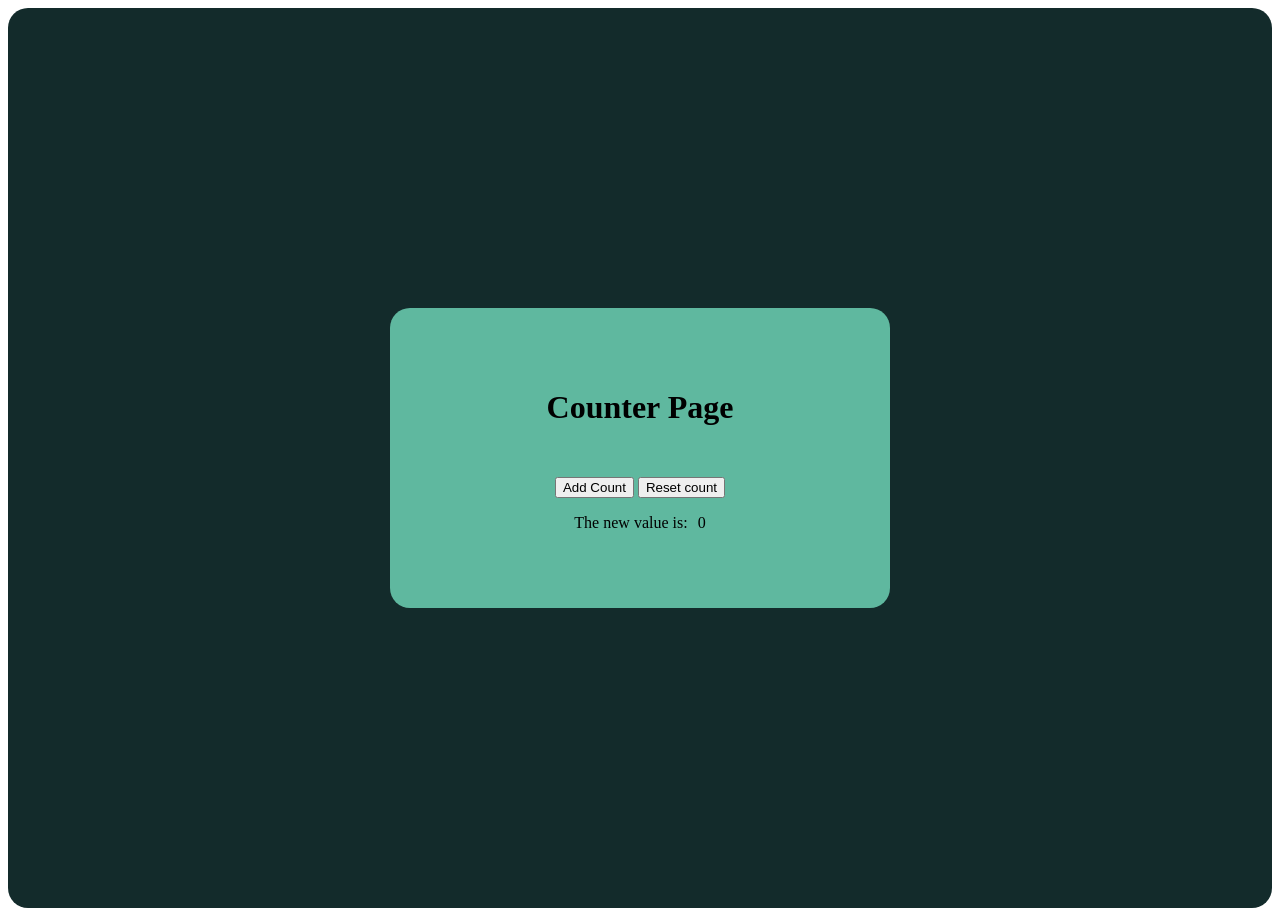
<file: Beginner/Counter/index.html>
<!DOCTYPE html>
<html>

<head>
    <title>Counter Web</title>
    <link rel="stylesheet" href="stylesheet.css">

</head>

<body>
    <div id="container-1">
        <div id="main-content">
            <h1>Counter Page</h1>
            <div id="buttons-container">
                <button id="add">Add Count</button>
                <button id="reset">Reset count</button>
            </div>
            <div id="container-2">
                <p>The new value is:
                <p id="toChange" style="margin-left: 10px;">0</p>
                </p>
            </div>
        </div>
    </div>

    <!-- javascript at end of body always -->
    <!-- type is technlically not needed.. The code works without it. -->
    <script type="text/javascript" src="script.js"></script>
</body>

</html>
</file>
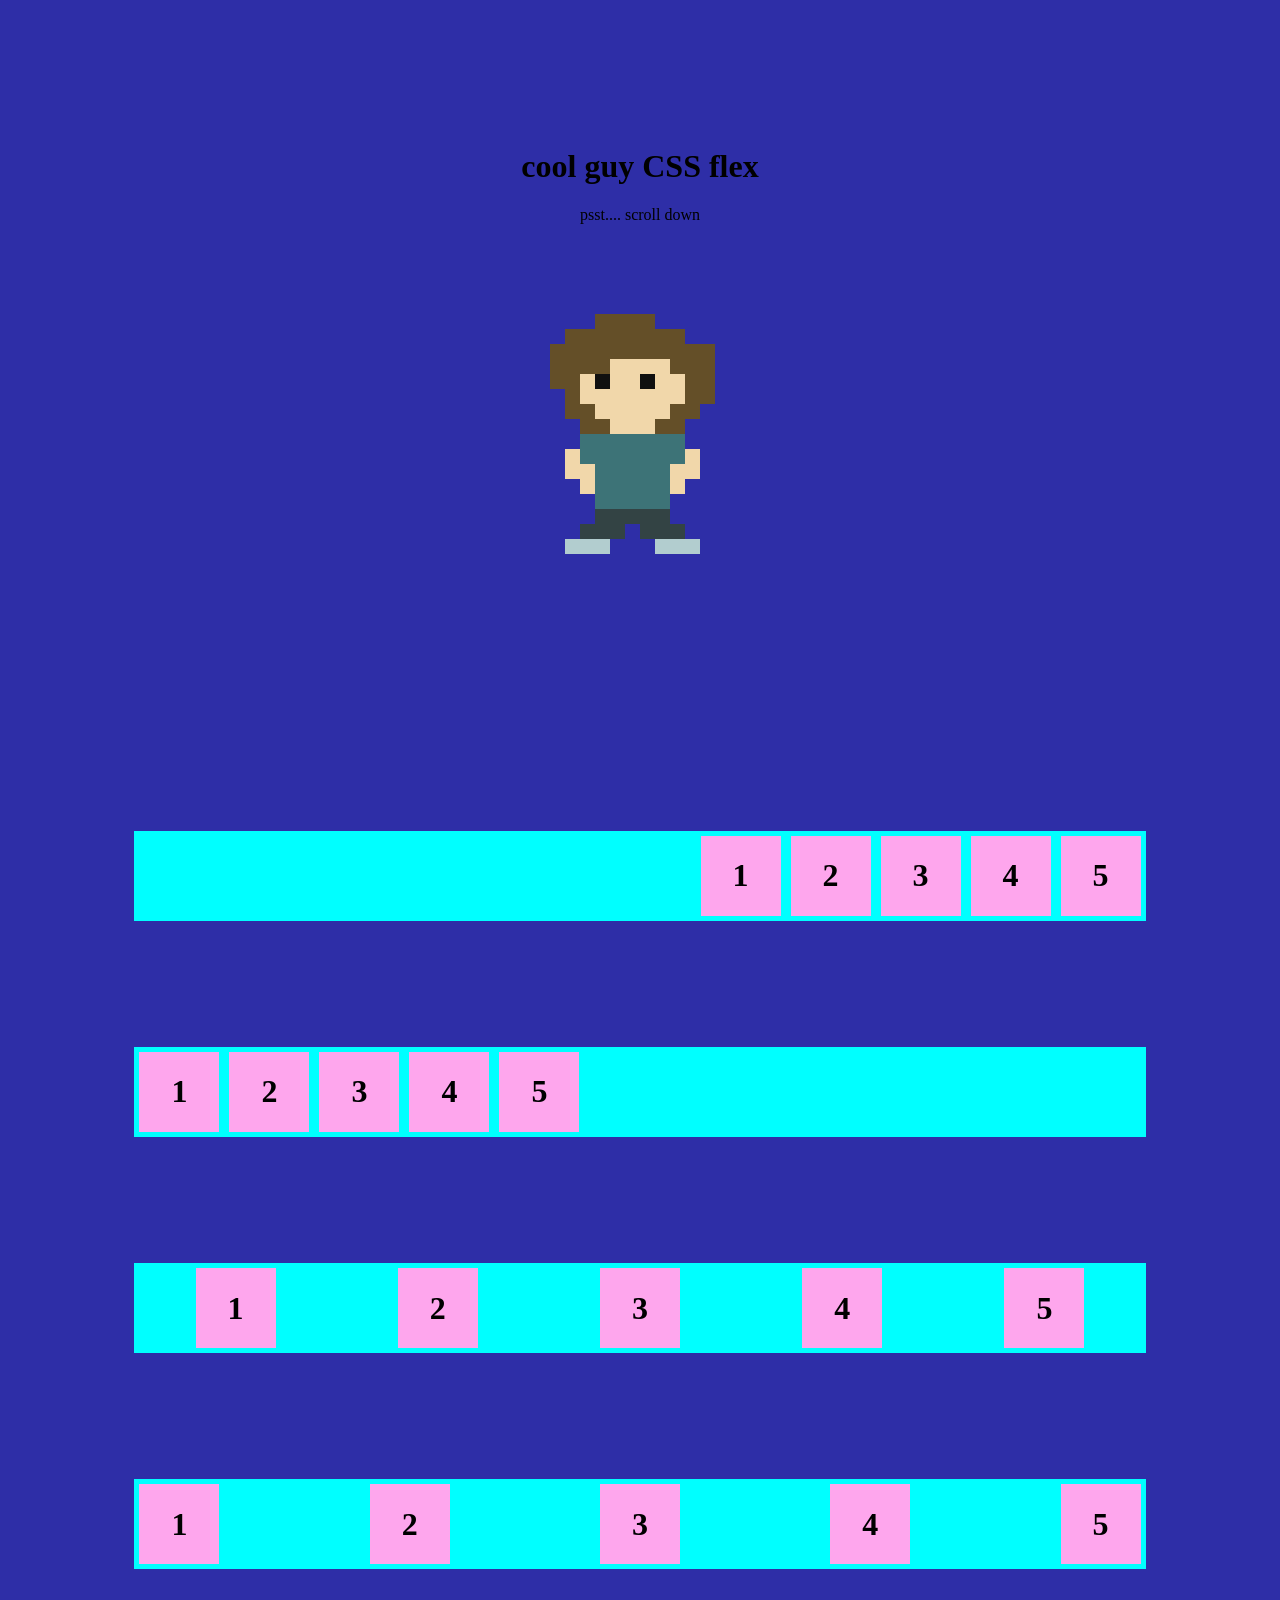
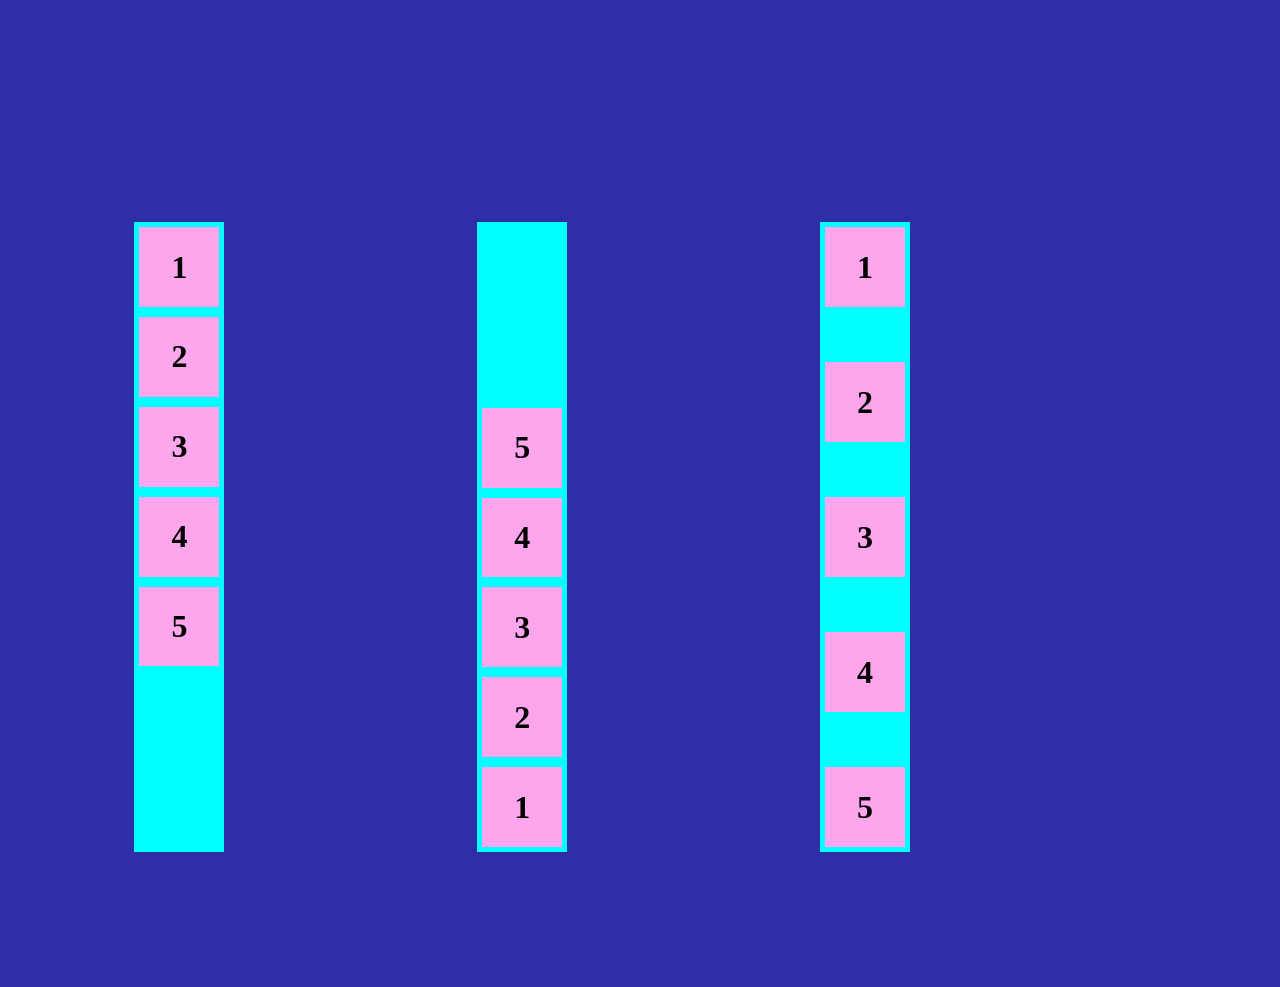
<file: Beginner/flexed box/index.html>
<!DOCTYPE html>
<html>

<head>
    <title>Flexed box</title>
    <link rel="stylesheet" href="stylesheet.css">
</head>

<body>
    <div id="lilGuyDiv">
        <img id="lilGuy" src="../../lilGuy.png">
        <p1>psst.... scroll down</p1>
        <h1>cool guy CSS flex</h1>
    </div>
    <div id="outer">
        <div class="inner">
            <h1>1</h1>
        </div>
        <div class="inner">
            <h1>2</h1>
        </div>
        <div class="inner">
            <h1>3</h1>
        </div>
        <div class="inner">
            <h1>4</h1>
        </div>
        <div class="inner">
            <h1>5</h1>
        </div>
    </div>

    <div id="outer2">
        <div class="inner">
            <h1>1</h1>
        </div>
        <div class="inner">
            <h1>2</h1>
        </div>
        <div class="inner">
            <h1>3</h1>
        </div>
        <div class="inner">
            <h1>4</h1>
        </div>
        <div class="inner">
            <h1>5</h1>
        </div>
    </div>

    <div id="outer3">
        <div class="inner">
            <h1>1</h1>
        </div>
        <div class="inner">
            <h1>2</h1>
        </div>
        <div class="inner">
            <h1>3</h1>
        </div>
        <div class="inner">
            <h1>4</h1>
        </div>
        <div class="inner">
            <h1>5</h1>
        </div>
    </div>

     <div id="outer7">
        <div class="inner">
            <h1>1</h1>
        </div>
        <div class="inner">
            <h1>2</h1>
        </div>
        <div class="inner">
            <h1>3</h1>
        </div>
        <div class="inner">
            <h1>4</h1>
        </div>
        <div class="inner">
            <h1>5</h1>
        </div>
    </div>

    <div id="colsOutter">
        <div id="outer4">
            <div class="inner">
                <h1>1</h1>
            </div>
            <div class="inner">
                <h1>2</h1>
            </div>
            <div class="inner">
                <h1>3</h1>
            </div>
            <div class="inner">
                <h1>4</h1>
            </div>
            <div class="inner">
                <h1>5</h1>
            </div>
        </div>

        <div id="outer5">
            <div class="inner">
                <h1>1</h1>
            </div>
            <div class="inner">
                <h1>2</h1>
            </div>
            <div class="inner">
                <h1>3</h1>
            </div>
            <div class="inner">
                <h1>4</h1>
            </div>
            <div class="inner">
                <h1>5</h1>
            </div>
        </div>

        <div id="outer6">
            <div class="inner">
                <h1>1</h1>
            </div>
            <div class="inner">
                <h1>2</h1>
            </div>
            <div class="inner">
                <h1>3</h1>
            </div>
            <div class="inner">
                <h1>4</h1>
            </div>
            <div class="inner">
                <h1>5</h1>
            </div>
        </div>
    </div>


</body>

</html>
</file>
<file: Beginner/Counter/stylesheet.css>
/* i highly dislike css. 
also why are the comment formats different for all 3
i am BOUND to get confused.

also how do i get the hang if naming conventions? 
what naming conventions do even exist in HTML/CSS
JS is like java i guess, but the other two.. SPECIFICALLY HTML
*/

#container-1 {
    background: rgb(19, 43, 43);
    display: flex;
    flex-direction: column;
    align-items: center;
    justify-content: center;
    height: 100vh;
    border-radius: 20px;
}

#main-content {
    background: rgb(95, 184, 159);
    display: flex;
    flex-direction: column;
    align-items: center;
    justify-content: center;

    height: 300px;
    width: 500px;
    border-radius: 20px;
}

#add {
    margin-top: 30px;
}

#container-2 {
    display: flex;
    flex-direction: row;
}
</file>
<file: Beginner/flexed box/stylesheet.css>
/* - - - 1. Flex-direction: 
    - row 
    - column

- - - - 2. justify-content: 
    - move items in same direction as flex-direction
    
*/

body {
    background: rgb(46, 46, 167);
}

/* inner blocks with numbers */
.inner {
    background-color: rgb(254, 166, 237);
    display: flex;
    justify-content: center;
    margin: 5px;
    width: 80px;
}
/* - - - - - - - - - - - - - - - - - -  */

#outer {
    background-color: aqua;
    display: flex;
    justify-content: end;
    margin: 10%;
}

#outer2 {
    background-color: aqua;
    display: flex;
    flex-direction: row;
    margin: 10%;
}
/* #outer2:hover{
    animation-duration: 3s;
    animation-name: otter;
}

@keyframes otter {
    0% {

    }
    100% {
        transform: rotate(360deg);
        border-radius: 10%;
    }
} */

#outer3 {
    background-color: aqua;
    display: flex;
    margin: 10%;
    justify-content: space-around;
}

#outer7 {
    background-color: aqua;
    display: flex;
    margin: 10%;
    justify-content: space-between;
}


/* outer 4 and 5 is in colsOutter */
#outer4 {
    height: 70vh;
    background-color: aqua;
    display: flex;
    margin: 10%;
    flex-direction: column;
    width: fit-content;
}

#outer5 {
    height: 70vh;
    background-color: aqua;
    display: flex;
    margin: 10%;
    flex-direction: column-reverse;
    justify-content: flex-start;
    width: fit-content;
}

#outer6 {
    height: 70vh;
    background-color: aqua;
    display: flex;
    margin: 10%;
    flex-direction: column;
    justify-content: space-between;
}

#colsOutter {
    display: flex;
    flex-direction: row;
    height: 50%;
}
/* - - - - - - - - - - - - - - - - - -  */


#lilGuyDiv{
    display: flex;
    flex-direction: column-reverse;
    justify-content: center;
    align-items: center;
    margin: 10%;
    height: fit-content;
}

#lilGuy {
    size: 200px;
    display: flex;
}
</file>
